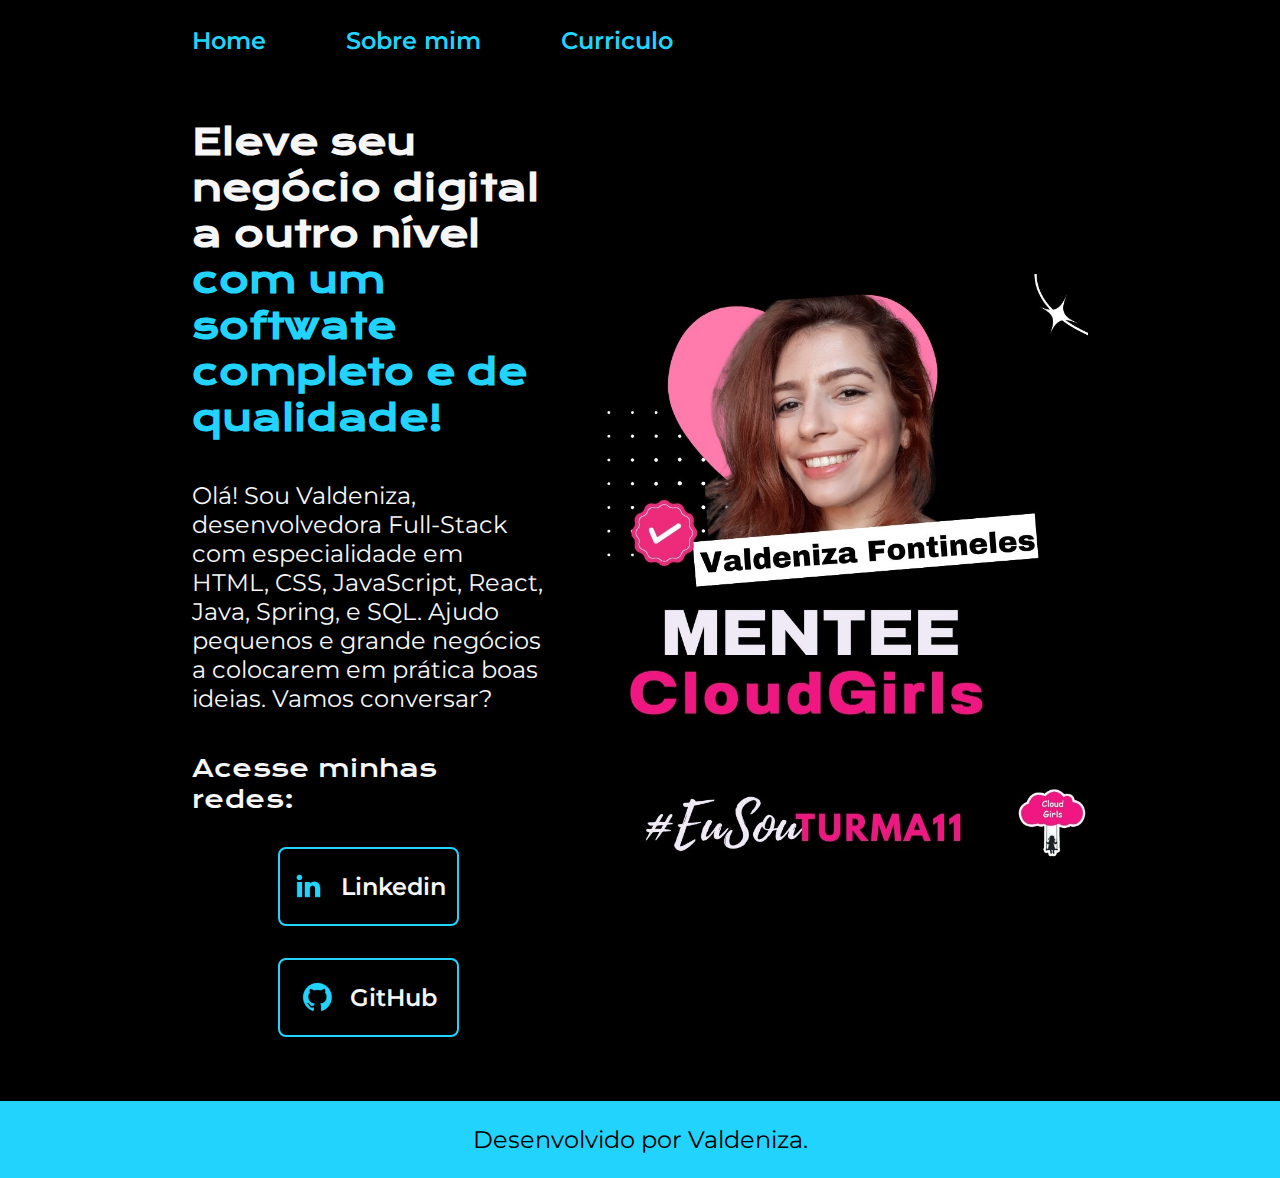
<file: index.html>
<!DOCTYPE html>
<html lang="pt-br">
<head>
    <meta charset="UTF-8">
    <meta name="viewport" content="width=device-width, initial-scale=1.0">
    <link rel="stylesheet" type="text/css" href="./styles/styles.css" media="screen" />
    <title>Portifólio</title>
</head>
<body>
    <header class="cabecalho">
        <nav class="cabecalho__menu">
            <a class="cabecalho__menu__link" href="index.html">
                Home
            </a>
            <a class="cabecalho__menu__link" href="about.html">
                Sobre mim
            </a>
            <a class="cabecalho__menu__link" href="curriculo.html">
                Curriculo
            </a>
        </nav>
    </header>
    <main class="apresentacao">
        <section class="apresentacao__conteudo">
            <h1 class="apresentacao__conteudo__titulo">Eleve seu negócio digital a outro nível 
                <strong class="titulo-destaque">com um softwate completo e de qualidade!</strong>
            </h1>

            <p class="apresentacao__conteudo__texto">
                Olá! Sou Valdeniza, desenvolvedora Full-Stack com especialidade 
                em HTML,  CSS, JavaScript, React, Java, Spring, e SQL. 
                Ajudo pequenos e grande negócios a colocarem em prática boas ideias. 
                Vamos conversar?
            </p>

            <div class="apresentacao__botao">
                <h2 class="apresentacao__botao__subtitulo">Acesse minhas redes:</h2>
                <a class="apresentacao__botao__link" href="https://www.linkedin.com/in/valdeniza-fontineles-66761727b/">
                    <img src="./assets/linkedin.png" alt="Link para o linkedin">
                    Linkedin
                </a>
                <a class="apresentacao__botao__link" href="https://github.com/denizafontineles">
                    <img src="./assets/github.png" alt="Link para o GitHub">
                    GitHub
                </a>
            </div>

        </section>
        <img class="apresentacao__img" src="./assets/cloudgirls.jpg" alt="Foto da dona do portifólio sorrindo">
    </main>
    <footer class="rodape">
        <p>
            Desenvolvido por Valdeniza.
        </p>
    </footer>
</body>
</html>
</file>
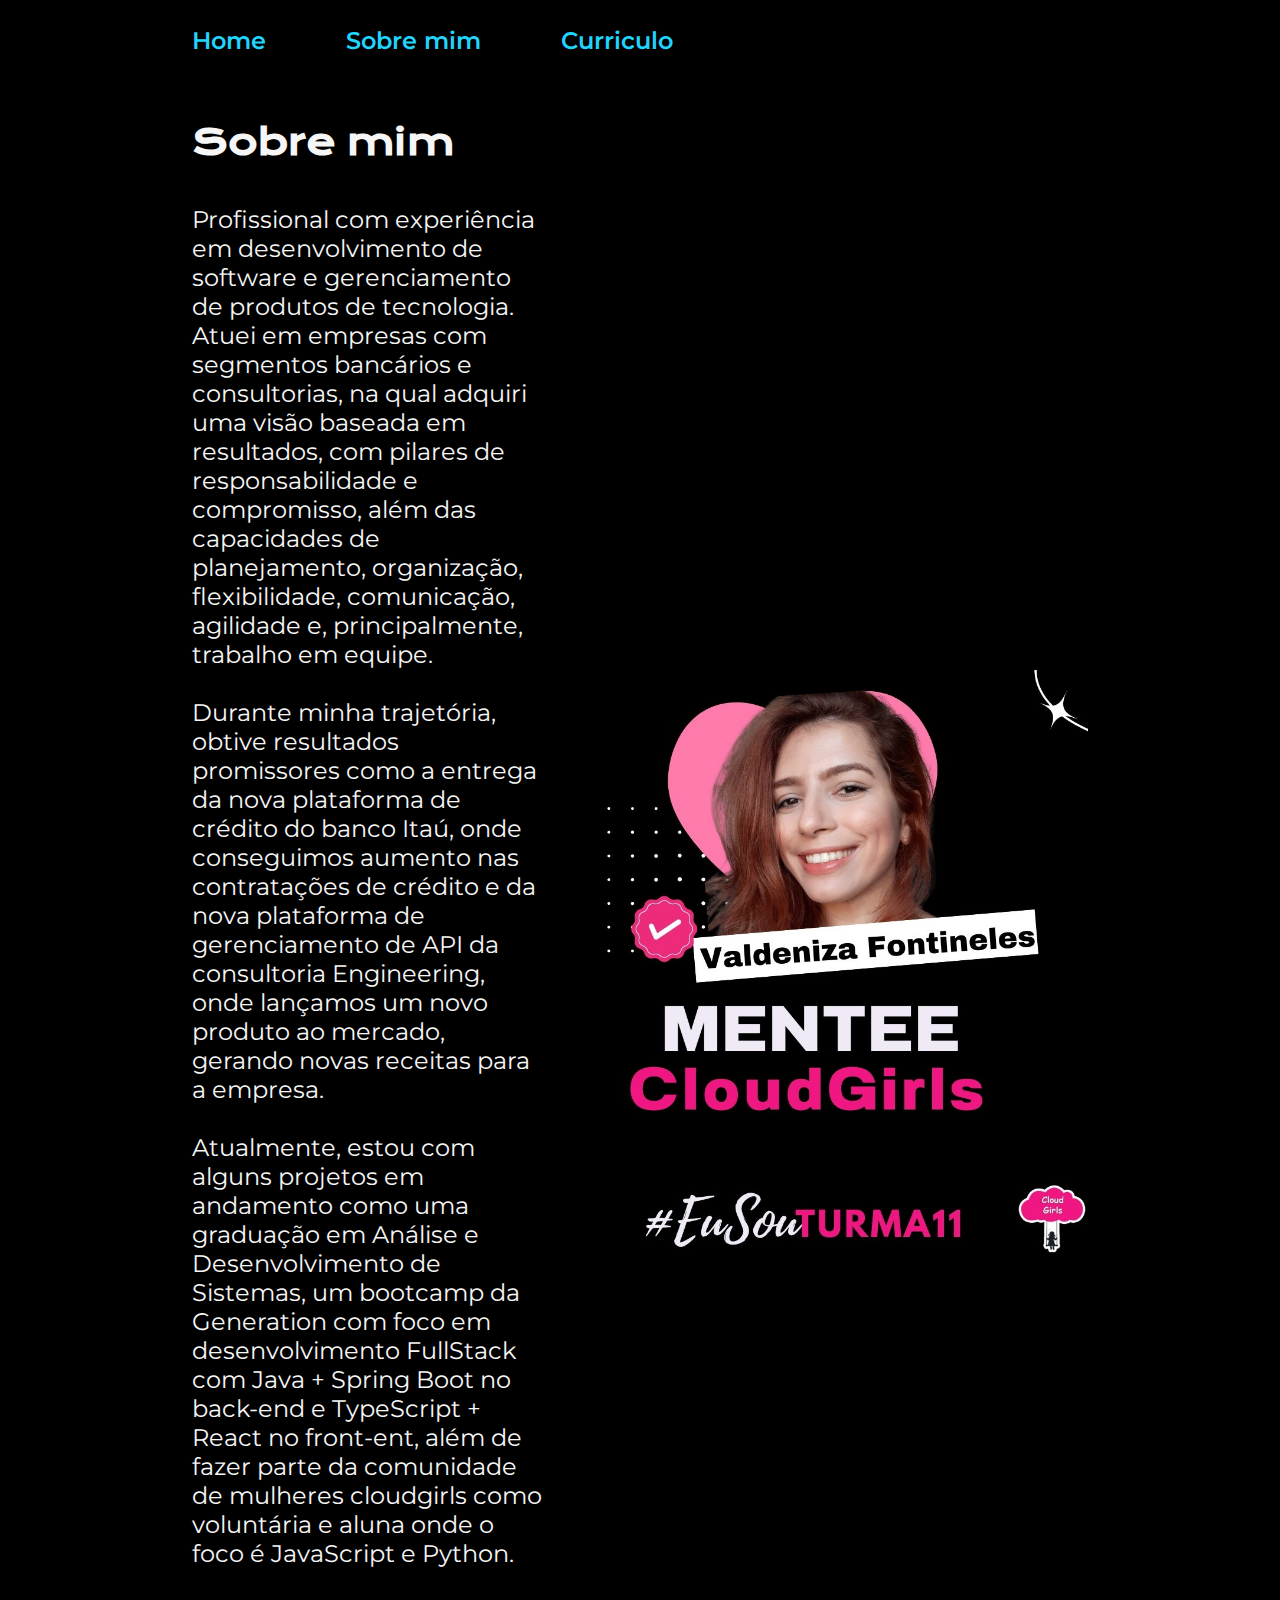
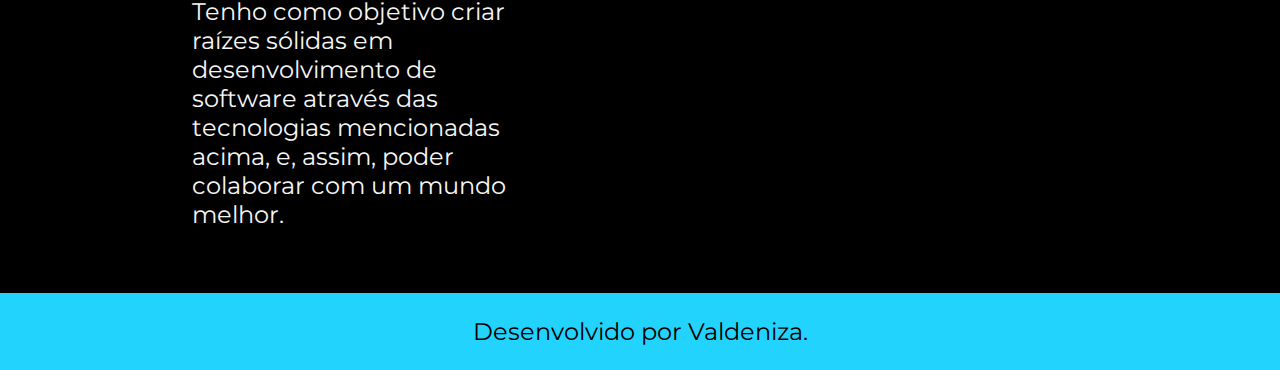
<file: about.html>
<!DOCTYPE html>
<html lang="pt-br">
<head>
    <meta charset="UTF-8">
    <meta name="viewport" content="width=device-width, initial-scale=1.0">
    <title>Sobre mim</title>
    <link rel="stylesheet" href="./styles/styles.css">
</head>
<body>
    <body>
        <header class="cabecalho">
            <nav class="cabecalho__menu">
                <a class="cabecalho__menu__link" href="index.html">
                    Home
                </a>
                <a class="cabecalho__menu__link" href="about.html">
                    Sobre mim
                </a>
                <a class="cabecalho__menu__link" href="curriculo.html">
                    Curriculo
                </a>
            </nav>
        </header>

        <main class="apresentacao">
            <section class="apresentacao__conteudo">
                <h1 class="apresentacao__conteudo__titulo">Sobre mim
                </h1>
    
                <p class="apresentacao__conteudo__texto">
                    Profissional com experiência em desenvolvimento de software e gerenciamento de produtos de tecnologia. 
                    Atuei em empresas com segmentos bancários e consultorias, na qual adquiri uma visão baseada em resultados, 
                    com pilares de responsabilidade e compromisso, além das capacidades de planejamento, organização, flexibilidade, comunicação, agilidade e, principalmente, trabalho em equipe.
                    <br><br>
                    Durante minha trajetória, obtive resultados promissores como a entrega da nova plataforma de crédito do banco Itaú, 
                    onde conseguimos aumento nas contratações de crédito e da nova plataforma de gerenciamento de API da consultoria Engineering, 
                    onde lançamos um novo produto ao mercado, gerando novas receitas para a empresa.
                    <br><br>
                    Atualmente, estou com alguns projetos em andamento como uma graduação em Análise e Desenvolvimento de Sistemas, um bootcamp da Generation com 
                    foco em desenvolvimento FullStack com Java + Spring Boot no back-end e TypeScript + React no front-ent, além de fazer parte da 
                    comunidade de mulheres cloudgirls como voluntária e aluna onde o foco é JavaScript e Python.
                    <br><br>
                    Tenho como objetivo criar raízes sólidas em desenvolvimento de software através das tecnologias mencionadas acima, e, assim, poder colaborar com um mundo melhor.
                </p>

            </section>
            <img class="apresentacao__img" src="./assets/cloudgirls.jpg" alt="Foto da dona do portifólio sorrindo">
        </main>
        <footer class="rodape">
            <p>
                Desenvolvido por Valdeniza.
            </p>
        </footer>
    </body>
</body>
</html>
</file>
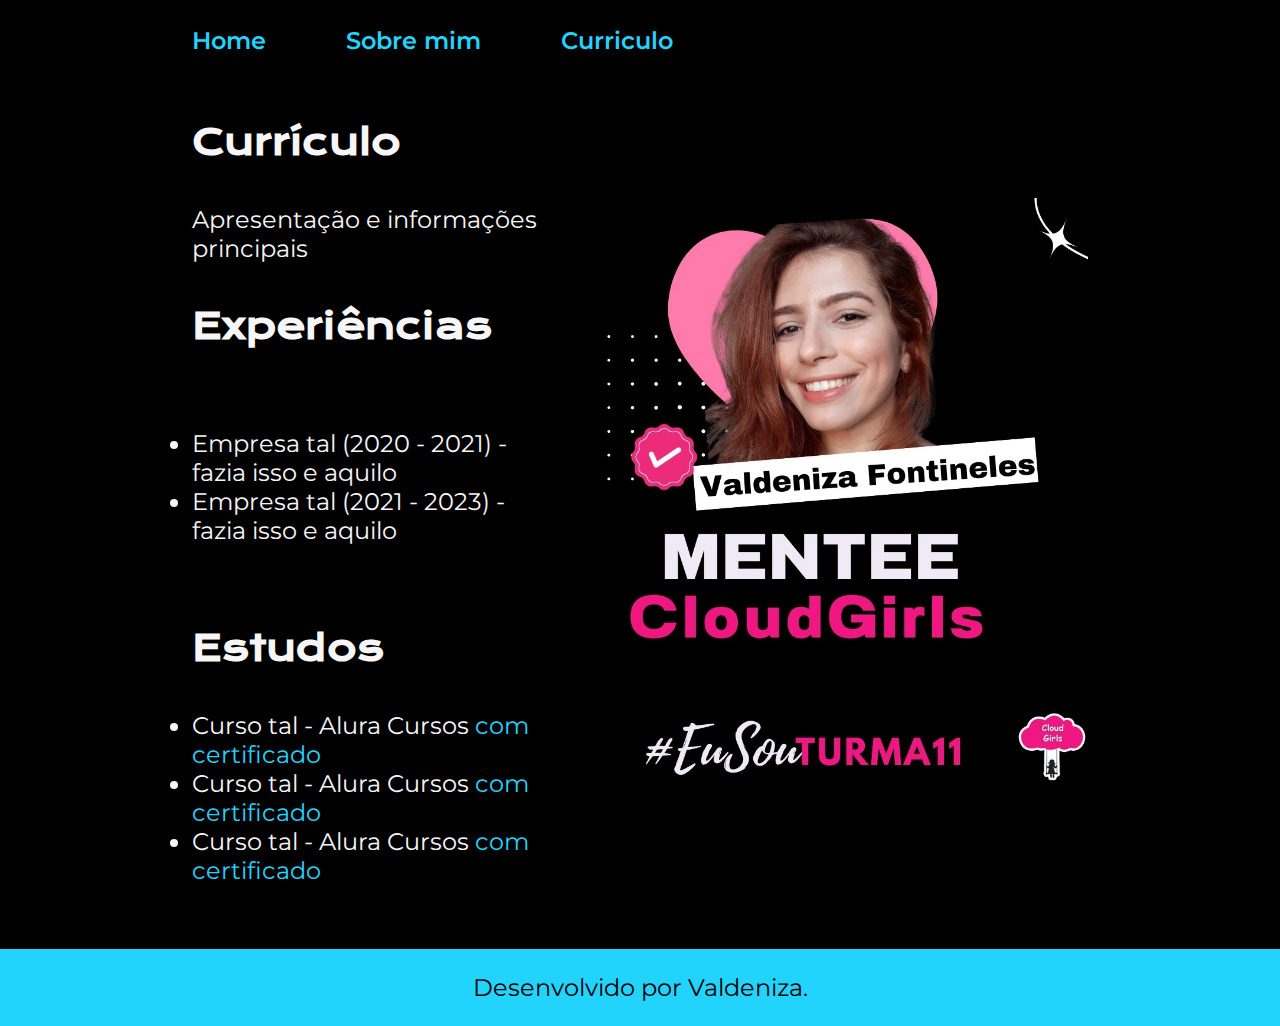
<file: curriculo.html>
<!DOCTYPE html>
<html lang="en">
<head>
    <meta charset="UTF-8">
    <meta name="viewport" content="width=device-width, initial-scale=1.0">
    <title>Curriculo</title>
    <link rel="stylesheet" href="./styles/styles.css">
</head>

<body>
    <header class="cabecalho">
        <nav class="cabecalho__menu">
            <a class="cabecalho__menu__link" href="index.html">
                Home
            </a>
            <a class="cabecalho__menu__link" href="about.html">
                Sobre mim
            </a>
            <a class="cabecalho__menu__link" href="curriculo.html">
                Curriculo
            </a>
        </nav>
    </header>
    <main class="apresentacao">
        <section class="apresentacao__conteudo">
            <h1 class="apresentacao__conteudo__titulo">Currículo</h1>
            <p class="apresentacao__conteudo__texto">
                Apresentação e informações principais
            </p>
            <h2 class="apresentacao__conteudo__titulo">Experiências</h2>
            <p class="apresentacao__conteudo__texto">
            <ul class="apresentacao__conteudo__texto">
                <li> Empresa tal (2020 - 2021) - fazia isso e aquilo </li>
                <li> Empresa tal (2021 - 2023) - fazia isso e aquilo </li>
            </ul>
            </p>
            <h2 class="apresentacao__conteudo__titulo">Estudos</h2>
            <div class="apresentacao__conteudo__texto">
            <ul class="apresentacao__conteudo__texto">
                <li>Curso tal - Alura Cursos <a href="linkdocertificado">com certificado</a> </li>
                <li>Curso tal - Alura Cursos <a href="linkdocertificado">com certificado</a></li>
                <li>Curso tal - Alura Cursos <a href="linkdocertificado">com certificado</a></li>
            </ul>
            </div>    
        </section>
        <img class="apresentacao__img" src="./assets/cloudgirls.jpg" alt="Foto da Joana Santos programando">
    </main>
    <footer class="rodape">
        <p>
            Desenvolvido por Valdeniza.
        </p>
    </footer>
</body>

</html>
</file>
<file: styles/styles.css>
@import url('https://fonts.googleapis.com/css2?family=Krona+One&family=Montserrat:ital,wght@0,100..900;1,100..900&display=swap');

:root {
    --cor-primaria: #000000;
    --cor-secundaria: #f6f6f6;
    --cor-terciaria: #22D4FD;
    --cor-quartenaria: #272727;

    --font-primaria: "Krona One", sans-serif;
    --font-secundaria: "Montserrat", sans-serif;

  }

*{
    margin: 0;
    padding: 0;
}

body {
    box-sizing: border-box;
    background-color: var(--cor-primaria);
    color: var(--cor-secundaria);
}

.cabecalho{
    padding: 2% 0 0 15%;
}

.cabecalho__menu {
    display: flex;
    gap: 80px;
}

.cabecalho__menu__link {
    font-family: var(--font-secundaria);
    font-size: 1.5rem;
    font-weight: 600;
    color: var(--cor-terciaria);
    text-decoration: none;
}

.cabecalho__menu__link:hover {
    color: #007bff;
}

.apresentacao{
    padding: 5% 15%;
    display: flex;
    align-items: center;
    justify-content: space-between;
    gap: 50px;
}

.apresentacao__conteudo{
    width: 50%;
    display: flex;
    flex-direction: column;
    gap: 40px;
}

.apresentacao__conteudo__titulo{
    font-size: 2.25rem;
    font-family: var(--font-primaria);
}

.titulo-destaque{
    color: var(--cor-terciaria);
}

.apresentacao__conteudo__texto {
    font-size: 1.5rem;
    font-family: var(--font-secundaria);
    font-weight: 400;
}

.apresentacao__conteudo__texto a{
    text-decoration: none;
    color: var(--cor-terciaria);
}

.apresentacao__botao {
    display: flex;
    flex-direction: column;
    justify-content: space-between;
    align-items: center;
    gap: 32px;
}

.apresentacao__botao__subtitulo{
    font-family: var(--font-primaria);
    font-weight: 400;
    font-size: 1.5rem;
}

.apresentacao__botao__link {
    /* background-color: #22D4FD; ctrl+K+C comenta */
    display: flex;
    justify-content: center;
    gap: 16px;
    border: 2px solid var(--cor-terciaria);
    align-items: center;
    width: 50%;
    text-align: center;
    border-radius: 8px;
    font-size: 1.5rem;
    font-weight: 600;
    padding: 21.5px 0;
    text-decoration: none;
    color: var(--cor-secundaria);
    font-family: var(--font-secundaria);
}

.apresentacao__botao__link:hover{
    background-color: var(--cor-quartenaria);
}

.apresentacao__img{
    width: 55%;
}

.rodape{
    padding: 24px;
    color: var(--cor-primaria);
    background-color: var(--cor-terciaria);
    text-align: center;
    font-family: var(--font-secundaria);
    font-size: 1.5rem;
    font-weight: 400;
}

@media (max-width: 1200px) {
    .apresentacao {
      flex-direction: column-reverse;
      padding: 5%;
    }
    .cabecalho__menu{
        justify-content: center;
    }
    .cabecalho{
        padding: 7% 0 0 0 ;
    }
    .apresentacao__conteudo{
        width: auto;
    }
  }
</file>
